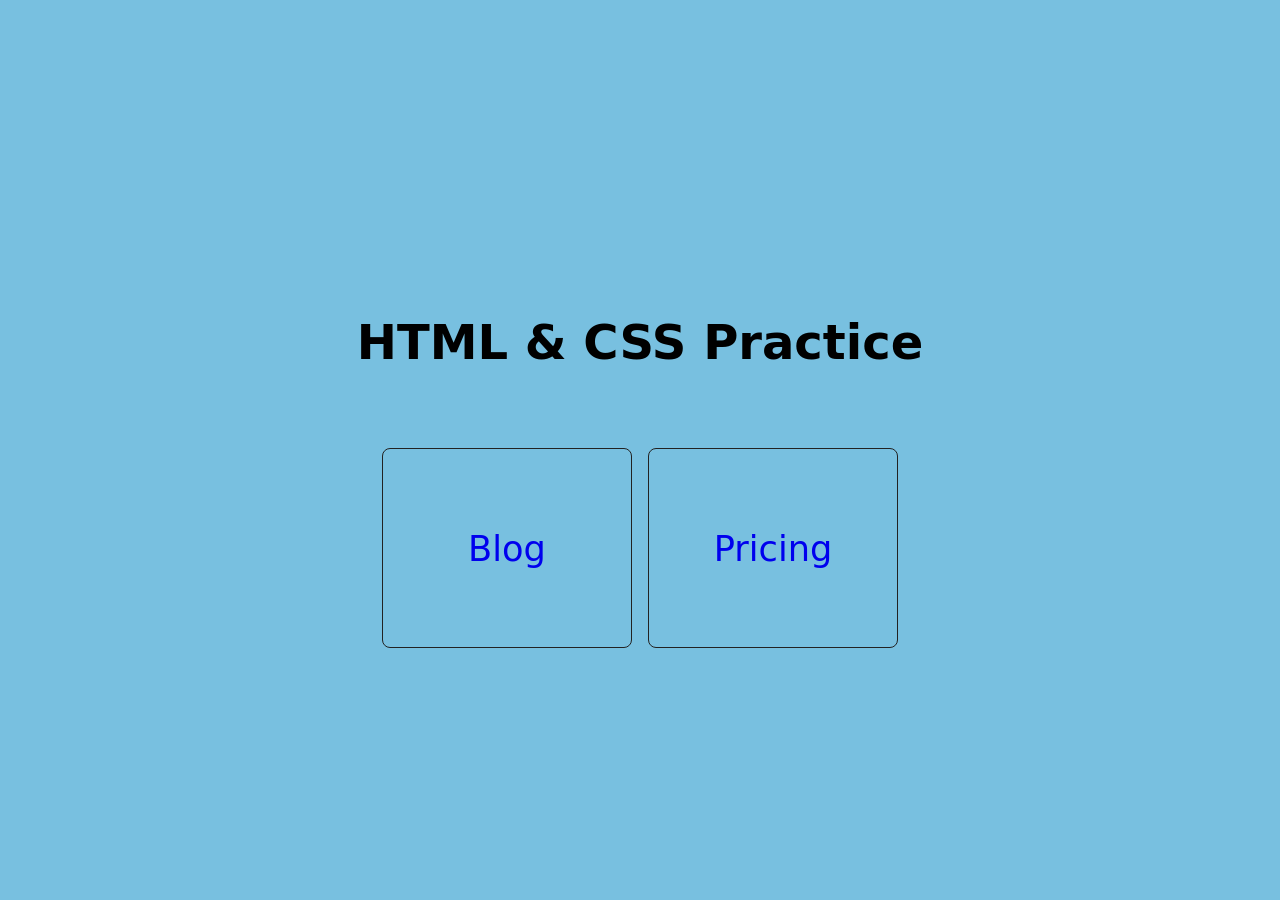
<file: index.html>
<!doctype html>
<html lang="en">
  <head>
    <meta charset="UTF-8" />
    <meta name="viewport" content="width=device-width, initial-scale=1.0" />
    <title>CSS Practice</title>
    <link rel="stylesheet" href="style.css" />
  </head>
  <body>
    <main class="container">
      <header class="header"><h1>HTML & CSS Practice</h1></header>
      <div class="links">
        <div class="link"><a href="blog">Blog</a></div>
        <div class="link"><a href="pricing">Pricing</a></div>
      </div>
    </main>
  </body>
</html>
</file>
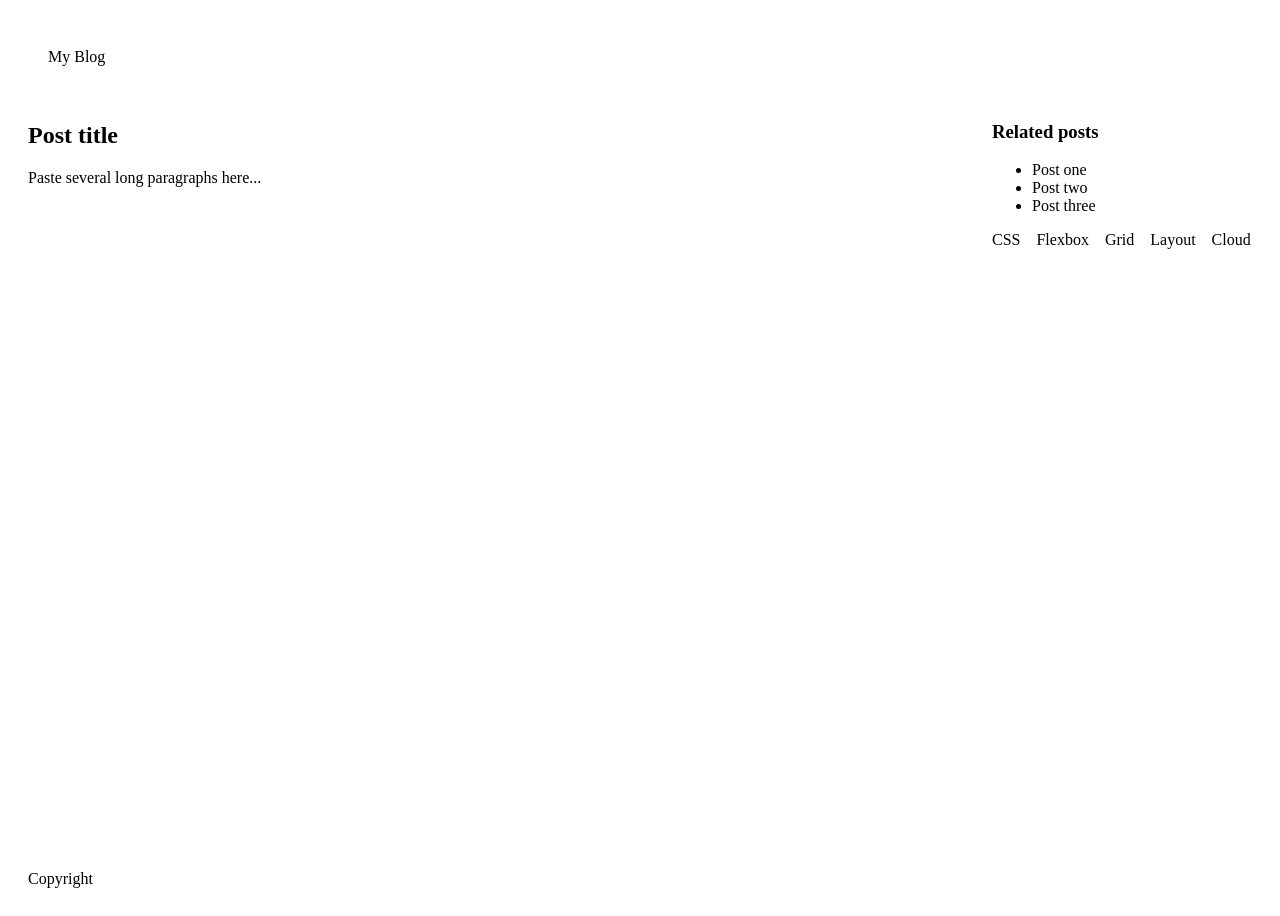
<file: blog/index.html>
<!doctype html>
<html lang="en">
  <head>
    <meta charset="UTF-8" />
    <meta name="viewport" content="width=device-width, initial-scale=1.0" />
    <title>Blog</title>
    <link rel="stylesheet" href="style.css" />
  </head>
  <body>
    <div class="page">
      <header>My Blog</header>
      <main>
        <h2>Post title</h2>
        <p>Paste several long paragraphs here...</p>
      </main>
      <aside>
        <h3>Related posts</h3>
        <ul>
          <li>Post one</li>
          <li>Post two</li>
          <li>Post three</li>
        </ul>
        <div class="tags">
          <span>CSS</span><span>Flexbox</span><span>Grid</span
          ><span>Layout</span><span>Cloud</span>
        </div>
      </aside>
      <footer>Copyright</footer>
    </div>
  </body>
</html>
</file>
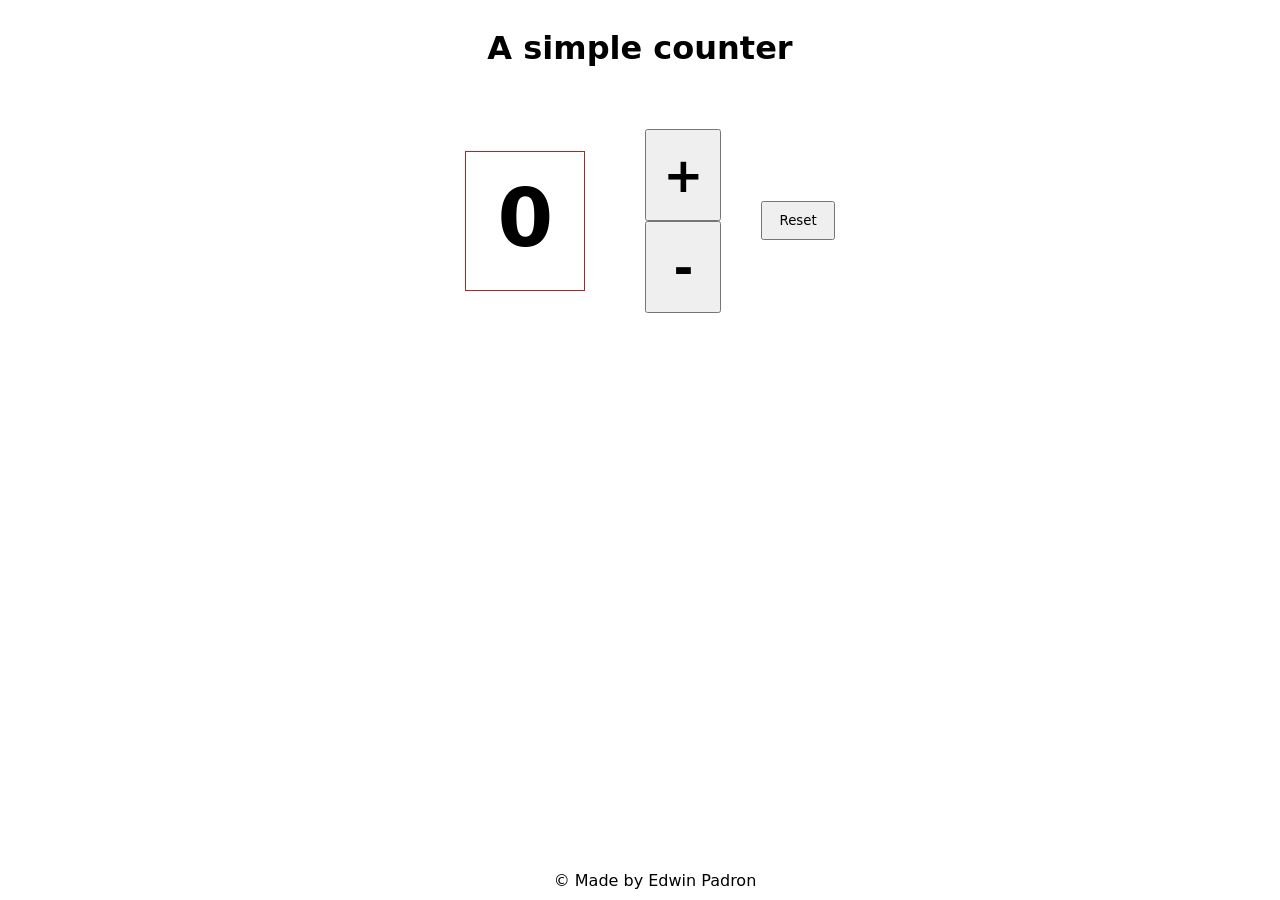
<file: counter/index.html>
<!doctype html>
<html lang="en">
  <head>
    <meta charset="UTF-8" />
    <meta name="viewport" content="width=device-width, initial-scale=1.0" />
    <title>Simple Counter</title>
    <link rel="stylesheet" href="style.css" />
  </head>
  <body>
    <main class="container">
      <h1 class="header">A simple counter</h1>
      <section class="counters">
        <div class="counter">0</div>
        <div class="plus-minus">
          <button class="plus">+</button>
          <button class="minus">-</button>
        </div>
        <button class="reset">Reset</button>
      </section>
      <footer>&copy; Made by Edwin Padron</footer>
    </main>

    <script src="app.js"></script>
  </body>
</html>
</file>
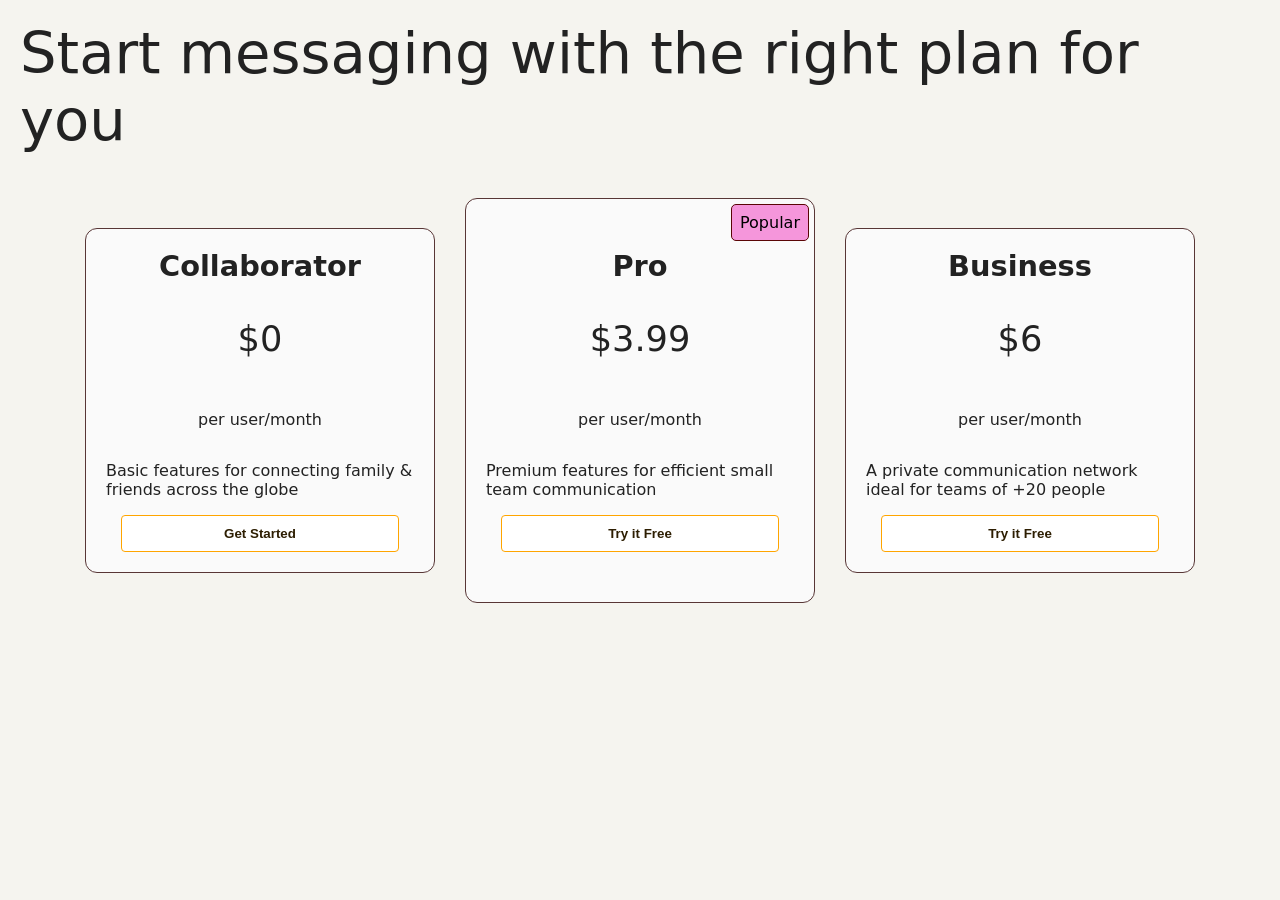
<file: pricing/index.html>
<!doctype html>
<html lang="en">
  <head>
    <meta charset="UTF-8" />
    <meta name="viewport" content="width=device-width, initial-scale=1.0" />
    <title>Pricing</title>
    <link rel="stylesheet" href="style.css" />
  </head>
  <body>
    <main class="price-container">
      <header><h1>Start messaging with the right plan for you</h1></header>
      <section class="prices">
        <article class="card">
          <div class="plan-name">Collaborator</div>
          <p class="plan-price">$0</p>
          <p class="peruser">per user/month</p>
          <p>Basic features for connecting family & friends across the globe</p>
          <button class="try-it">Get Started</button>
        </article>
        <article class="card popular">
          <div class="plan-name">Pro</div>
          <span class="badge">Popular</span>
          <p class="plan-price">$3.99</p>
          <p class="peruser">per user/month</p>
          <p>Premium features for efficient small team communication</p>
          <button class="try-it">Try it Free</button>
        </article>
        <article class="card">
          <div class="plan-name">Business</div>
          <p class="plan-price">$6</p>
          <p class="peruser">per user/month</p>
          <p>A private communication network ideal for teams of +20 people</p>
          <button class="try-it">Try it Free</button>
        </article>
      </section>
    </main>
  </body>
</html>
</file>
<file: style.css>
* {
  box-sizing: border-box;
}

body {
  font-family: system-ui, sans-serif;
  margin: 0;
}

h1 {
  font-size: 3rem;
  padding: 30px;
  text-align: center;
}

.container {
  display: flex;
  flex-direction: column;
  justify-content: center;
  background: #78c0e0;
  align-items: center;
  gap: 16px;
  height: 100vh;
}

.links {
  display: flex;
  flex-direction: column;
  gap: 16px;
}

.link {
  display: flex;
  min-width: 250px;
  min-height: 200px;
  border: 1px solid #222;
  border-radius: 8px;
  justify-content: center;
  align-items: center;
}

a {
  text-decoration: none;
  font-size: 2.2rem;
}

@media (width >= 550px) {
  .links {
    flex-direction: row;
  }
}
</file>
<file: blog/style.css>
* {
  box-sizing: border-box;
}

main p {
  max-width: 80ch;
}

.page {
  display: flex;
  flex-direction: column;
  gap: 16px;
  padding: 20px;
  min-height: 100vh; /* ensures there is enough space for a whole page*/
}

.tags {
  display: flex;
  gap: 16px;
  flex-wrap: wrap;
}

footer {
  margin: auto 0 0 0;
}

@media (width >= 1000px) {
  .page {
    display: grid;
    grid-template-columns: 1fr 280px;
    grid-template-rows: auto 1fr auto; /* 2nd row will take up all available space and */
    /*1st & 3rd rows will take up only what their contents need*/
    position: relative;
    grid-template-areas:
      'header header'
      'main aside'
      'footer footer';
  }
  header {
    grid-area: header;
    padding: 20px;
  }

  aside {
    grid-area: aside;
    padding-left: 20px;
    align-self: self-start; /* helps make aside sticky */
    position: sticky;
    top: 20px;
  }

  main {
    grid-area: main;
  }

  footer {
    grid-area: footer;
  }
}
</file>
<file: counter/style.css>
* {
  box-sizing: border-box;
  font-family: system-ui, sans-serif;
}

.container {
  display: flex;
  flex-direction: column;
  justify-content: center;
  align-items: center;
  min-height: 98vh;
}

.counters {
  display: flex;
  align-items: center;
}

.counter {
  height: 140px;
  width: 120px;
  padding: 20px;
  margin: 20px;
  border: 1px solid brown;
  color: #000;
  font-size: 5rem;
  font-weight: bold;
  text-align: center;
}

.plus-minus {
  display: flex;
  flex-direction: column;
  padding: 20px;
  margin: 20px;
  align-items: center;
  justify-content: center;
}

.plus,
.minus {
  font-size: 3rem;
  font-weight: bold;
  padding: 1rem;
  width: 100%;
  height: 100%;
}

.reset {
  font-weight: 2.6rem;
  padding: 10px 16px;
}

footer {
  margin: auto 0 0 30px;
}
</file>
<file: pricing/style.css>
* {
  box-sizing: border-box;
}

body {
  margin: 0;
  font-family: system-ui, sans-serif;
  color: #222;
  background: #f5f4ef;
}

.price-container {
  display: flex;
  flex-direction: column;
  align-items: center;
  gap: 24px;
}

h1 {
  font-size: 3.6rem;
  font-weight: 400;
  margin: 20px;
}

.prices {
  display: flex;
  justify-content: center;
  flex-direction: column;
  align-items: center;
  gap: 30px;
}

.card {
  display: flex;
  flex-direction: column;
  align-items: center;
  width: 350px;
  height: auto;
  border: 1px solid rgb(88, 54, 54);
  border-radius: 12px;
  background-color: #fafafa;
  padding: 20px;
}

.popular {
  position: relative;
  padding: 50px 20px;
}

.plan-name {
  text-align: center;
  font-weight: 600;
  font-size: 1.8rem;
}

.plan-price {
  text-align: center;
  font-size: 2.2rem;
}

.badge {
  position: absolute;
  top: 5px;
  right: 5px;
  background: rgba(235, 11, 175, 0.421);
  color: #000;
  border: 1px solid rgb(90, 5, 5);
  border-radius: 5px;
  padding: 8px;
}

.peruser {
  text-align: center;
}

.try-it {
  color: rgb(45, 30, 2);
  width: 90%;
  padding: 10px 30px;
  border: 1px solid orange;
  border-radius: 4px;
  background: #fff;
  text-align: center;
  margin-top: auto;
  font-weight: 800;
}
@media (width >= 1200px) {
  .prices {
    flex-direction: row;
  }
}
</file>
